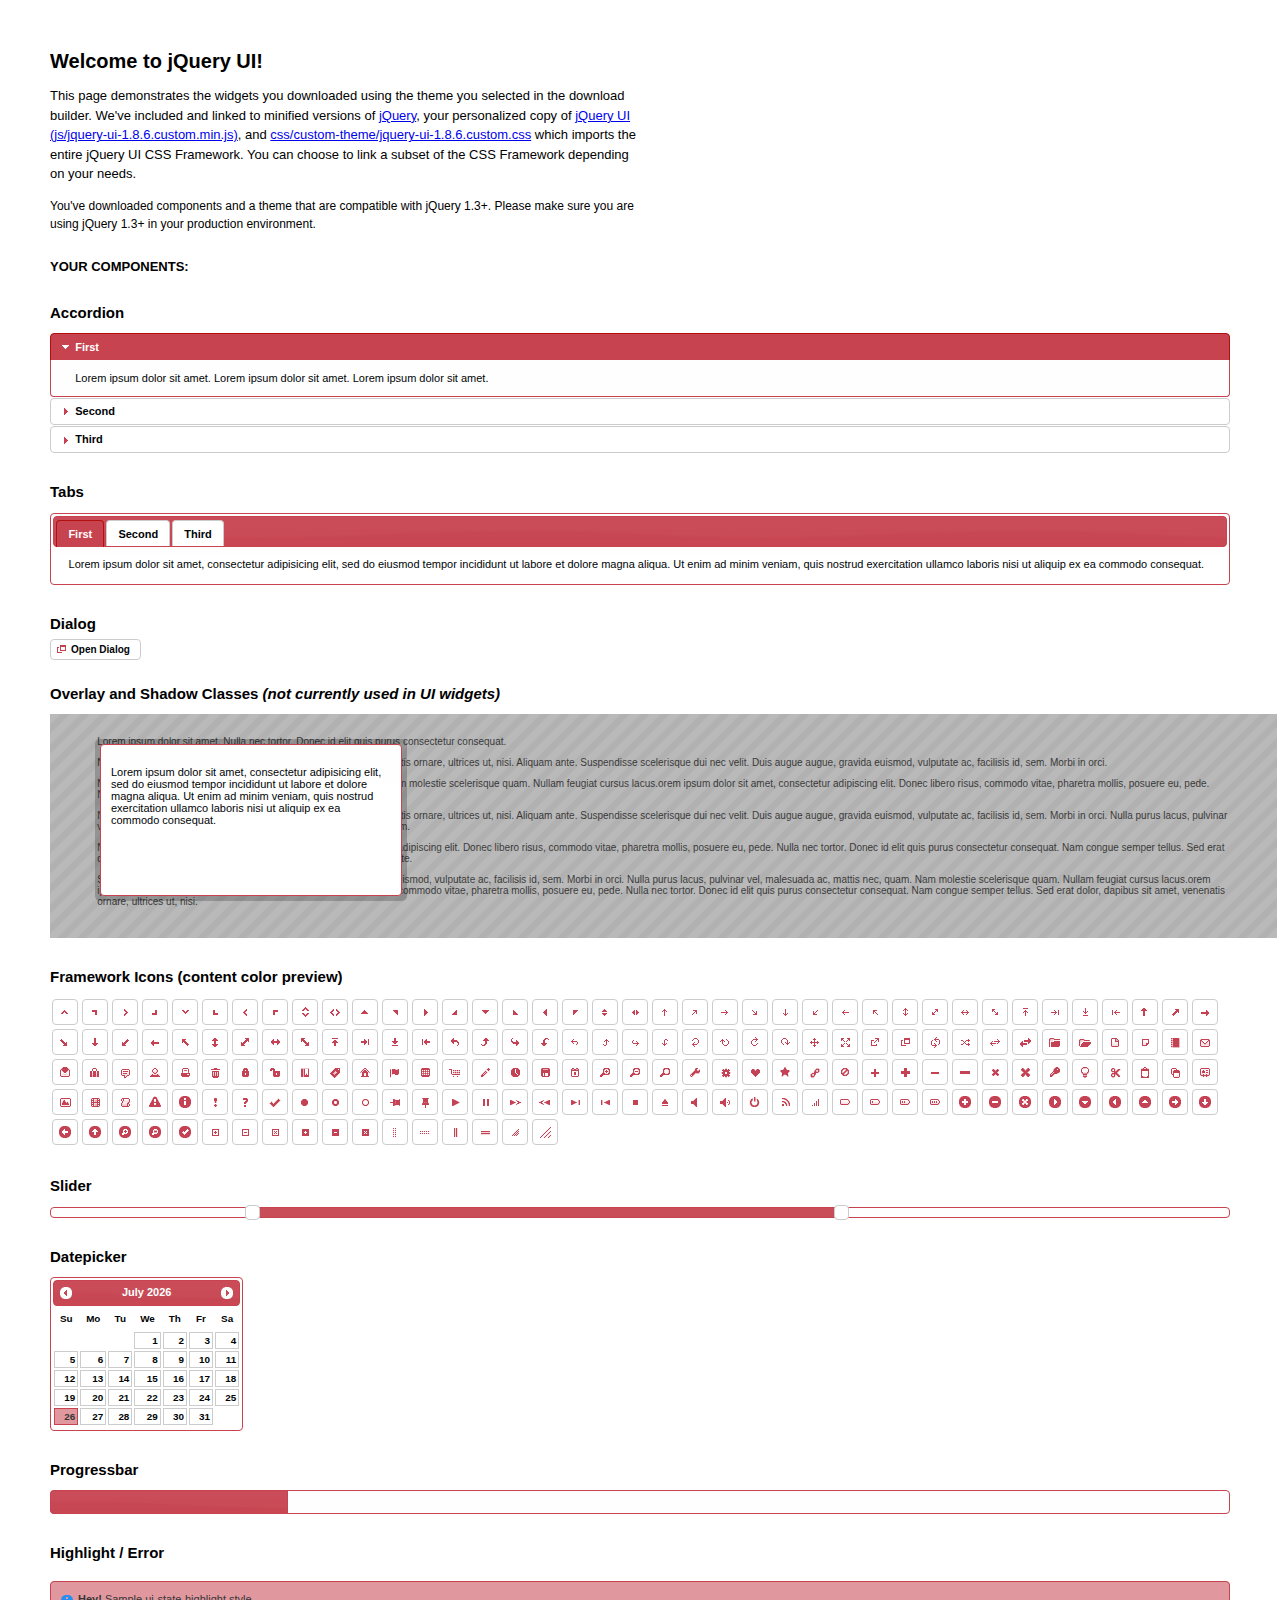
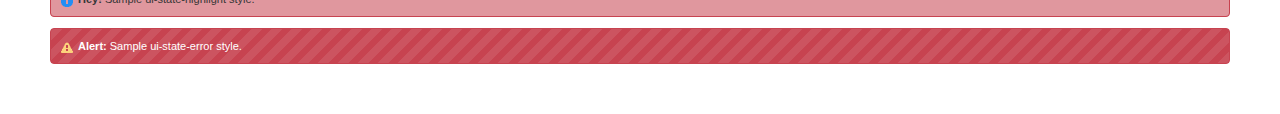
<file: biojsonutils/static/index.html>
<!DOCTYPE html>
<html>
	<head>
		<meta http-equiv="Content-Type" content="text/html; charset=iso-8859-1" />
		<title>jQuery UI Example Page</title>
		<link type="text/css" href="css/custom-theme/jquery-ui-1.8.6.custom.css" rel="stylesheet" />	
		<script type="text/javascript" src="js/jquery-1.4.2.min.js"></script>
		<script type="text/javascript" src="js/jquery-ui-1.8.6.custom.min.js"></script>
		<script type="text/javascript">
			$(function(){

				// Accordion
				$("#accordion").accordion({ header: "h3" });
	
				// Tabs
				$('#tabs').tabs();
	

				// Dialog			
				$('#dialog').dialog({
					autoOpen: false,
					width: 600,
					buttons: {
						"Ok": function() { 
							$(this).dialog("close"); 
						}, 
						"Cancel": function() { 
							$(this).dialog("close"); 
						} 
					}
				});
				
				// Dialog Link
				$('#dialog_link').click(function(){
					$('#dialog').dialog('open');
					return false;
				});

				// Datepicker
				$('#datepicker').datepicker({
					inline: true
				});
				
				// Slider
				$('#slider').slider({
					range: true,
					values: [17, 67]
				});
				
				// Progressbar
				$("#progressbar").progressbar({
					value: 20 
				});
				
				//hover states on the static widgets
				$('#dialog_link, ul#icons li').hover(
					function() { $(this).addClass('ui-state-hover'); }, 
					function() { $(this).removeClass('ui-state-hover'); }
				);
				
			});
		</script>
		<style type="text/css">
			/*demo page css*/
			body{ font: 62.5% "Trebuchet MS", sans-serif; margin: 50px;}
			.demoHeaders { margin-top: 2em; }
			#dialog_link {padding: .4em 1em .4em 20px;text-decoration: none;position: relative;}
			#dialog_link span.ui-icon {margin: 0 5px 0 0;position: absolute;left: .2em;top: 50%;margin-top: -8px;}
			ul#icons {margin: 0; padding: 0;}
			ul#icons li {margin: 2px; position: relative; padding: 4px 0; cursor: pointer; float: left;  list-style: none;}
			ul#icons span.ui-icon {float: left; margin: 0 4px;}
		</style>	
	</head>
	<body>
	<h1>Welcome to jQuery UI!</h1>
	<p style="font-size: 1.3em; line-height: 1.5; margin: 1em 0; width: 50%;">This page demonstrates the widgets you downloaded using the theme you selected in the download builder. We've included and linked to minified versions of <a href="js/jquery-1.4.2.min.js">jQuery</a>, your personalized copy of <a href="js/jquery-ui-1.8.6.custom.min.js">jQuery UI (js/jquery-ui-1.8.6.custom.min.js)</a>, and <a href="css/custom-theme/jquery-ui-1.8.6.custom.css">css/custom-theme/jquery-ui-1.8.6.custom.css</a> which imports the entire jQuery UI CSS Framework. You can choose to link a subset of the CSS Framework depending on your needs. </p>
	<p style="font-size: 1.2em; line-height: 1.5; margin: 1em 0; width: 50%;">You've downloaded components and a theme that are compatible with jQuery 1.3+. Please make sure you are using jQuery 1.3+ in your production environment.</p>	

	<p style="font-weight: bold; margin: 2em 0 1em; font-size: 1.3em;">YOUR COMPONENTS:</p>
		
		<!-- Accordion -->
		<h2 class="demoHeaders">Accordion</h2>
		<div id="accordion">
			<div>
				<h3><a href="#">First</a></h3>
				<div>Lorem ipsum dolor sit amet. Lorem ipsum dolor sit amet. Lorem ipsum dolor sit amet.</div>
			</div>
			<div>
				<h3><a href="#">Second</a></h3>
				<div>Phasellus mattis tincidunt nibh.</div>
			</div>
			<div>
				<h3><a href="#">Third</a></h3>
				<div>Nam dui erat, auctor a, dignissim quis.</div>
			</div>
		</div>
	
		<!-- Tabs -->
		<h2 class="demoHeaders">Tabs</h2>
		<div id="tabs">
			<ul>
				<li><a href="#tabs-1">First</a></li>
				<li><a href="#tabs-2">Second</a></li>
				<li><a href="#tabs-3">Third</a></li>
			</ul>
			<div id="tabs-1">Lorem ipsum dolor sit amet, consectetur adipisicing elit, sed do eiusmod tempor incididunt ut labore et dolore magna aliqua. Ut enim ad minim veniam, quis nostrud exercitation ullamco laboris nisi ut aliquip ex ea commodo consequat.</div>
			<div id="tabs-2">Phasellus mattis tincidunt nibh. Cras orci urna, blandit id, pretium vel, aliquet ornare, felis. Maecenas scelerisque sem non nisl. Fusce sed lorem in enim dictum bibendum.</div>
			<div id="tabs-3">Nam dui erat, auctor a, dignissim quis, sollicitudin eu, felis. Pellentesque nisi urna, interdum eget, sagittis et, consequat vestibulum, lacus. Mauris porttitor ullamcorper augue.</div>
		</div>
	
		<!-- Dialog NOTE: Dialog is not generated by UI in this demo so it can be visually styled in themeroller-->
		<h2 class="demoHeaders">Dialog</h2>
		<p><a href="#" id="dialog_link" class="ui-state-default ui-corner-all"><span class="ui-icon ui-icon-newwin"></span>Open Dialog</a></p>
		
		
		<h2 class="demoHeaders">Overlay and Shadow Classes <em>(not currently used in UI widgets)</em></h2>
		<div style="position: relative; width: 96%; height: 200px; padding:1% 4%; overflow:hidden;" class="fakewindowcontain">
			<p>Lorem ipsum dolor sit amet,  Nulla nec tortor. Donec id elit quis purus consectetur consequat. </p><p>Nam congue semper tellus. Sed erat dolor, dapibus sit amet, venenatis ornare, ultrices ut, nisi. Aliquam ante. Suspendisse scelerisque dui nec velit. Duis augue augue, gravida euismod, vulputate ac, facilisis id, sem. Morbi in orci. </p><p>Nulla purus lacus, pulvinar vel, malesuada ac, mattis nec, quam. Nam molestie scelerisque quam. Nullam feugiat cursus lacus.orem ipsum dolor sit amet, consectetur adipiscing elit. Donec libero risus, commodo vitae, pharetra mollis, posuere eu, pede. Nulla nec tortor. Donec id elit quis purus consectetur consequat. </p><p>Nam congue semper tellus. Sed erat dolor, dapibus sit amet, venenatis ornare, ultrices ut, nisi. Aliquam ante. Suspendisse scelerisque dui nec velit. Duis augue augue, gravida euismod, vulputate ac, facilisis id, sem. Morbi in orci. Nulla purus lacus, pulvinar vel, malesuada ac, mattis nec, quam. Nam molestie scelerisque quam. </p><p>Nullam feugiat cursus lacus.orem ipsum dolor sit amet, consectetur adipiscing elit. Donec libero risus, commodo vitae, pharetra mollis, posuere eu, pede. Nulla nec tortor. Donec id elit quis purus consectetur consequat. Nam congue semper tellus. Sed erat dolor, dapibus sit amet, venenatis ornare, ultrices ut, nisi. Aliquam ante. </p><p>Suspendisse scelerisque dui nec velit. Duis augue augue, gravida euismod, vulputate ac, facilisis id, sem. Morbi in orci. Nulla purus lacus, pulvinar vel, malesuada ac, mattis nec, quam. Nam molestie scelerisque quam. Nullam feugiat cursus lacus.orem ipsum dolor sit amet, consectetur adipiscing elit. Donec libero risus, commodo vitae, pharetra mollis, posuere eu, pede. Nulla nec tortor. Donec id elit quis purus consectetur consequat. Nam congue semper tellus. Sed erat dolor, dapibus sit amet, venenatis ornare, ultrices ut, nisi. </p>
			
			<!-- ui-dialog -->
			<div class="ui-overlay"><div class="ui-widget-overlay"></div><div class="ui-widget-shadow ui-corner-all" style="width: 302px; height: 152px; position: absolute; left: 50px; top: 30px;"></div></div>
			<div style="position: absolute; width: 280px; height: 130px;left: 50px; top: 30px; padding: 10px;" class="ui-widget ui-widget-content ui-corner-all">
				<div class="ui-dialog-content ui-widget-content" style="background: none; border: 0;">
					<p>Lorem ipsum dolor sit amet, consectetur adipisicing elit, sed do eiusmod tempor incididunt ut labore et dolore magna aliqua. Ut enim ad minim veniam, quis nostrud exercitation ullamco laboris nisi ut aliquip ex ea commodo consequat.</p>
				</div>
			</div>
		
		</div>

		
		<!-- ui-dialog -->
		<div id="dialog" title="Dialog Title">
			<p>Lorem ipsum dolor sit amet, consectetur adipisicing elit, sed do eiusmod tempor incididunt ut labore et dolore magna aliqua. Ut enim ad minim veniam, quis nostrud exercitation ullamco laboris nisi ut aliquip ex ea commodo consequat.</p>
		</div>
			
				
				
		<h2 class="demoHeaders">Framework Icons (content color preview)</h2>
		<ul id="icons" class="ui-widget ui-helper-clearfix">
		
		<li class="ui-state-default ui-corner-all" title=".ui-icon-carat-1-n"><span class="ui-icon ui-icon-carat-1-n"></span></li>
		<li class="ui-state-default ui-corner-all" title=".ui-icon-carat-1-ne"><span class="ui-icon ui-icon-carat-1-ne"></span></li>
		<li class="ui-state-default ui-corner-all" title=".ui-icon-carat-1-e"><span class="ui-icon ui-icon-carat-1-e"></span></li>
		
		<li class="ui-state-default ui-corner-all" title=".ui-icon-carat-1-se"><span class="ui-icon ui-icon-carat-1-se"></span></li>
		<li class="ui-state-default ui-corner-all" title=".ui-icon-carat-1-s"><span class="ui-icon ui-icon-carat-1-s"></span></li>
		<li class="ui-state-default ui-corner-all" title=".ui-icon-carat-1-sw"><span class="ui-icon ui-icon-carat-1-sw"></span></li>
		<li class="ui-state-default ui-corner-all" title=".ui-icon-carat-1-w"><span class="ui-icon ui-icon-carat-1-w"></span></li>
		<li class="ui-state-default ui-corner-all" title=".ui-icon-carat-1-nw"><span class="ui-icon ui-icon-carat-1-nw"></span></li>
		<li class="ui-state-default ui-corner-all" title=".ui-icon-carat-2-n-s"><span class="ui-icon ui-icon-carat-2-n-s"></span></li>
		<li class="ui-state-default ui-corner-all" title=".ui-icon-carat-2-e-w"><span class="ui-icon ui-icon-carat-2-e-w"></span></li>
		<li class="ui-state-default ui-corner-all" title=".ui-icon-triangle-1-n"><span class="ui-icon ui-icon-triangle-1-n"></span></li>
		<li class="ui-state-default ui-corner-all" title=".ui-icon-triangle-1-ne"><span class="ui-icon ui-icon-triangle-1-ne"></span></li>
		
		<li class="ui-state-default ui-corner-all" title=".ui-icon-triangle-1-e"><span class="ui-icon ui-icon-triangle-1-e"></span></li>
		<li class="ui-state-default ui-corner-all" title=".ui-icon-triangle-1-se"><span class="ui-icon ui-icon-triangle-1-se"></span></li>
		<li class="ui-state-default ui-corner-all" title=".ui-icon-triangle-1-s"><span class="ui-icon ui-icon-triangle-1-s"></span></li>
		<li class="ui-state-default ui-corner-all" title=".ui-icon-triangle-1-sw"><span class="ui-icon ui-icon-triangle-1-sw"></span></li>
		<li class="ui-state-default ui-corner-all" title=".ui-icon-triangle-1-w"><span class="ui-icon ui-icon-triangle-1-w"></span></li>
		<li class="ui-state-default ui-corner-all" title=".ui-icon-triangle-1-nw"><span class="ui-icon ui-icon-triangle-1-nw"></span></li>
		<li class="ui-state-default ui-corner-all" title=".ui-icon-triangle-2-n-s"><span class="ui-icon ui-icon-triangle-2-n-s"></span></li>
		<li class="ui-state-default ui-corner-all" title=".ui-icon-triangle-2-e-w"><span class="ui-icon ui-icon-triangle-2-e-w"></span></li>
		<li class="ui-state-default ui-corner-all" title=".ui-icon-arrow-1-n"><span class="ui-icon ui-icon-arrow-1-n"></span></li>
		
		<li class="ui-state-default ui-corner-all" title=".ui-icon-arrow-1-ne"><span class="ui-icon ui-icon-arrow-1-ne"></span></li>
		<li class="ui-state-default ui-corner-all" title=".ui-icon-arrow-1-e"><span class="ui-icon ui-icon-arrow-1-e"></span></li>
		<li class="ui-state-default ui-corner-all" title=".ui-icon-arrow-1-se"><span class="ui-icon ui-icon-arrow-1-se"></span></li>
		<li class="ui-state-default ui-corner-all" title=".ui-icon-arrow-1-s"><span class="ui-icon ui-icon-arrow-1-s"></span></li>
		<li class="ui-state-default ui-corner-all" title=".ui-icon-arrow-1-sw"><span class="ui-icon ui-icon-arrow-1-sw"></span></li>
		<li class="ui-state-default ui-corner-all" title=".ui-icon-arrow-1-w"><span class="ui-icon ui-icon-arrow-1-w"></span></li>
		<li class="ui-state-default ui-corner-all" title=".ui-icon-arrow-1-nw"><span class="ui-icon ui-icon-arrow-1-nw"></span></li>
		<li class="ui-state-default ui-corner-all" title=".ui-icon-arrow-2-n-s"><span class="ui-icon ui-icon-arrow-2-n-s"></span></li>
		<li class="ui-state-default ui-corner-all" title=".ui-icon-arrow-2-ne-sw"><span class="ui-icon ui-icon-arrow-2-ne-sw"></span></li>
		
		<li class="ui-state-default ui-corner-all" title=".ui-icon-arrow-2-e-w"><span class="ui-icon ui-icon-arrow-2-e-w"></span></li>
		<li class="ui-state-default ui-corner-all" title=".ui-icon-arrow-2-se-nw"><span class="ui-icon ui-icon-arrow-2-se-nw"></span></li>
		<li class="ui-state-default ui-corner-all" title=".ui-icon-arrowstop-1-n"><span class="ui-icon ui-icon-arrowstop-1-n"></span></li>
		<li class="ui-state-default ui-corner-all" title=".ui-icon-arrowstop-1-e"><span class="ui-icon ui-icon-arrowstop-1-e"></span></li>
		<li class="ui-state-default ui-corner-all" title=".ui-icon-arrowstop-1-s"><span class="ui-icon ui-icon-arrowstop-1-s"></span></li>
		<li class="ui-state-default ui-corner-all" title=".ui-icon-arrowstop-1-w"><span class="ui-icon ui-icon-arrowstop-1-w"></span></li>
		<li class="ui-state-default ui-corner-all" title=".ui-icon-arrowthick-1-n"><span class="ui-icon ui-icon-arrowthick-1-n"></span></li>
		<li class="ui-state-default ui-corner-all" title=".ui-icon-arrowthick-1-ne"><span class="ui-icon ui-icon-arrowthick-1-ne"></span></li>
		<li class="ui-state-default ui-corner-all" title=".ui-icon-arrowthick-1-e"><span class="ui-icon ui-icon-arrowthick-1-e"></span></li>
		
		<li class="ui-state-default ui-corner-all" title=".ui-icon-arrowthick-1-se"><span class="ui-icon ui-icon-arrowthick-1-se"></span></li>
		<li class="ui-state-default ui-corner-all" title=".ui-icon-arrowthick-1-s"><span class="ui-icon ui-icon-arrowthick-1-s"></span></li>
		<li class="ui-state-default ui-corner-all" title=".ui-icon-arrowthick-1-sw"><span class="ui-icon ui-icon-arrowthick-1-sw"></span></li>
		<li class="ui-state-default ui-corner-all" title=".ui-icon-arrowthick-1-w"><span class="ui-icon ui-icon-arrowthick-1-w"></span></li>
		<li class="ui-state-default ui-corner-all" title=".ui-icon-arrowthick-1-nw"><span class="ui-icon ui-icon-arrowthick-1-nw"></span></li>
		<li class="ui-state-default ui-corner-all" title=".ui-icon-arrowthick-2-n-s"><span class="ui-icon ui-icon-arrowthick-2-n-s"></span></li>
		<li class="ui-state-default ui-corner-all" title=".ui-icon-arrowthick-2-ne-sw"><span class="ui-icon ui-icon-arrowthick-2-ne-sw"></span></li>
		<li class="ui-state-default ui-corner-all" title=".ui-icon-arrowthick-2-e-w"><span class="ui-icon ui-icon-arrowthick-2-e-w"></span></li>
		<li class="ui-state-default ui-corner-all" title=".ui-icon-arrowthick-2-se-nw"><span class="ui-icon ui-icon-arrowthick-2-se-nw"></span></li>
		
		<li class="ui-state-default ui-corner-all" title=".ui-icon-arrowthickstop-1-n"><span class="ui-icon ui-icon-arrowthickstop-1-n"></span></li>
		<li class="ui-state-default ui-corner-all" title=".ui-icon-arrowthickstop-1-e"><span class="ui-icon ui-icon-arrowthickstop-1-e"></span></li>
		<li class="ui-state-default ui-corner-all" title=".ui-icon-arrowthickstop-1-s"><span class="ui-icon ui-icon-arrowthickstop-1-s"></span></li>
		<li class="ui-state-default ui-corner-all" title=".ui-icon-arrowthickstop-1-w"><span class="ui-icon ui-icon-arrowthickstop-1-w"></span></li>
		<li class="ui-state-default ui-corner-all" title=".ui-icon-arrowreturnthick-1-w"><span class="ui-icon ui-icon-arrowreturnthick-1-w"></span></li>
		<li class="ui-state-default ui-corner-all" title=".ui-icon-arrowreturnthick-1-n"><span class="ui-icon ui-icon-arrowreturnthick-1-n"></span></li>
		<li class="ui-state-default ui-corner-all" title=".ui-icon-arrowreturnthick-1-e"><span class="ui-icon ui-icon-arrowreturnthick-1-e"></span></li>
		<li class="ui-state-default ui-corner-all" title=".ui-icon-arrowreturnthick-1-s"><span class="ui-icon ui-icon-arrowreturnthick-1-s"></span></li>
		<li class="ui-state-default ui-corner-all" title=".ui-icon-arrowreturn-1-w"><span class="ui-icon ui-icon-arrowreturn-1-w"></span></li>
		
		<li class="ui-state-default ui-corner-all" title=".ui-icon-arrowreturn-1-n"><span class="ui-icon ui-icon-arrowreturn-1-n"></span></li>
		<li class="ui-state-default ui-corner-all" title=".ui-icon-arrowreturn-1-e"><span class="ui-icon ui-icon-arrowreturn-1-e"></span></li>
		<li class="ui-state-default ui-corner-all" title=".ui-icon-arrowreturn-1-s"><span class="ui-icon ui-icon-arrowreturn-1-s"></span></li>
		<li class="ui-state-default ui-corner-all" title=".ui-icon-arrowrefresh-1-w"><span class="ui-icon ui-icon-arrowrefresh-1-w"></span></li>
		<li class="ui-state-default ui-corner-all" title=".ui-icon-arrowrefresh-1-n"><span class="ui-icon ui-icon-arrowrefresh-1-n"></span></li>
		<li class="ui-state-default ui-corner-all" title=".ui-icon-arrowrefresh-1-e"><span class="ui-icon ui-icon-arrowrefresh-1-e"></span></li>
		<li class="ui-state-default ui-corner-all" title=".ui-icon-arrowrefresh-1-s"><span class="ui-icon ui-icon-arrowrefresh-1-s"></span></li>
		<li class="ui-state-default ui-corner-all" title=".ui-icon-arrow-4"><span class="ui-icon ui-icon-arrow-4"></span></li>
		<li class="ui-state-default ui-corner-all" title=".ui-icon-arrow-4-diag"><span class="ui-icon ui-icon-arrow-4-diag"></span></li>
		
		<li class="ui-state-default ui-corner-all" title=".ui-icon-extlink"><span class="ui-icon ui-icon-extlink"></span></li>
		<li class="ui-state-default ui-corner-all" title=".ui-icon-newwin"><span class="ui-icon ui-icon-newwin"></span></li>
		<li class="ui-state-default ui-corner-all" title=".ui-icon-refresh"><span class="ui-icon ui-icon-refresh"></span></li>
		<li class="ui-state-default ui-corner-all" title=".ui-icon-shuffle"><span class="ui-icon ui-icon-shuffle"></span></li>
		<li class="ui-state-default ui-corner-all" title=".ui-icon-transfer-e-w"><span class="ui-icon ui-icon-transfer-e-w"></span></li>
		<li class="ui-state-default ui-corner-all" title=".ui-icon-transferthick-e-w"><span class="ui-icon ui-icon-transferthick-e-w"></span></li>
		<li class="ui-state-default ui-corner-all" title=".ui-icon-folder-collapsed"><span class="ui-icon ui-icon-folder-collapsed"></span></li>
		<li class="ui-state-default ui-corner-all" title=".ui-icon-folder-open"><span class="ui-icon ui-icon-folder-open"></span></li>
		<li class="ui-state-default ui-corner-all" title=".ui-icon-document"><span class="ui-icon ui-icon-document"></span></li>
		
		<li class="ui-state-default ui-corner-all" title=".ui-icon-document-b"><span class="ui-icon ui-icon-document-b"></span></li>
		<li class="ui-state-default ui-corner-all" title=".ui-icon-note"><span class="ui-icon ui-icon-note"></span></li>
		<li class="ui-state-default ui-corner-all" title=".ui-icon-mail-closed"><span class="ui-icon ui-icon-mail-closed"></span></li>
		<li class="ui-state-default ui-corner-all" title=".ui-icon-mail-open"><span class="ui-icon ui-icon-mail-open"></span></li>
		<li class="ui-state-default ui-corner-all" title=".ui-icon-suitcase"><span class="ui-icon ui-icon-suitcase"></span></li>
		<li class="ui-state-default ui-corner-all" title=".ui-icon-comment"><span class="ui-icon ui-icon-comment"></span></li>
		<li class="ui-state-default ui-corner-all" title=".ui-icon-person"><span class="ui-icon ui-icon-person"></span></li>
		<li class="ui-state-default ui-corner-all" title=".ui-icon-print"><span class="ui-icon ui-icon-print"></span></li>
		<li class="ui-state-default ui-corner-all" title=".ui-icon-trash"><span class="ui-icon ui-icon-trash"></span></li>
		
		<li class="ui-state-default ui-corner-all" title=".ui-icon-locked"><span class="ui-icon ui-icon-locked"></span></li>
		<li class="ui-state-default ui-corner-all" title=".ui-icon-unlocked"><span class="ui-icon ui-icon-unlocked"></span></li>
		<li class="ui-state-default ui-corner-all" title=".ui-icon-bookmark"><span class="ui-icon ui-icon-bookmark"></span></li>
		<li class="ui-state-default ui-corner-all" title=".ui-icon-tag"><span class="ui-icon ui-icon-tag"></span></li>
		<li class="ui-state-default ui-corner-all" title=".ui-icon-home"><span class="ui-icon ui-icon-home"></span></li>
		<li class="ui-state-default ui-corner-all" title=".ui-icon-flag"><span class="ui-icon ui-icon-flag"></span></li>
		<li class="ui-state-default ui-corner-all" title=".ui-icon-calculator"><span class="ui-icon ui-icon-calculator"></span></li>
		<li class="ui-state-default ui-corner-all" title=".ui-icon-cart"><span class="ui-icon ui-icon-cart"></span></li>
		<li class="ui-state-default ui-corner-all" title=".ui-icon-pencil"><span class="ui-icon ui-icon-pencil"></span></li>
		
		<li class="ui-state-default ui-corner-all" title=".ui-icon-clock"><span class="ui-icon ui-icon-clock"></span></li>
		<li class="ui-state-default ui-corner-all" title=".ui-icon-disk"><span class="ui-icon ui-icon-disk"></span></li>
		<li class="ui-state-default ui-corner-all" title=".ui-icon-calendar"><span class="ui-icon ui-icon-calendar"></span></li>
		<li class="ui-state-default ui-corner-all" title=".ui-icon-zoomin"><span class="ui-icon ui-icon-zoomin"></span></li>
		<li class="ui-state-default ui-corner-all" title=".ui-icon-zoomout"><span class="ui-icon ui-icon-zoomout"></span></li>
		<li class="ui-state-default ui-corner-all" title=".ui-icon-search"><span class="ui-icon ui-icon-search"></span></li>
		<li class="ui-state-default ui-corner-all" title=".ui-icon-wrench"><span class="ui-icon ui-icon-wrench"></span></li>
		<li class="ui-state-default ui-corner-all" title=".ui-icon-gear"><span class="ui-icon ui-icon-gear"></span></li>
		<li class="ui-state-default ui-corner-all" title=".ui-icon-heart"><span class="ui-icon ui-icon-heart"></span></li>
		
		<li class="ui-state-default ui-corner-all" title=".ui-icon-star"><span class="ui-icon ui-icon-star"></span></li>
		<li class="ui-state-default ui-corner-all" title=".ui-icon-link"><span class="ui-icon ui-icon-link"></span></li>
		<li class="ui-state-default ui-corner-all" title=".ui-icon-cancel"><span class="ui-icon ui-icon-cancel"></span></li>
		<li class="ui-state-default ui-corner-all" title=".ui-icon-plus"><span class="ui-icon ui-icon-plus"></span></li>
		<li class="ui-state-default ui-corner-all" title=".ui-icon-plusthick"><span class="ui-icon ui-icon-plusthick"></span></li>
		<li class="ui-state-default ui-corner-all" title=".ui-icon-minus"><span class="ui-icon ui-icon-minus"></span></li>
		<li class="ui-state-default ui-corner-all" title=".ui-icon-minusthick"><span class="ui-icon ui-icon-minusthick"></span></li>
		<li class="ui-state-default ui-corner-all" title=".ui-icon-close"><span class="ui-icon ui-icon-close"></span></li>
		<li class="ui-state-default ui-corner-all" title=".ui-icon-closethick"><span class="ui-icon ui-icon-closethick"></span></li>
		
		<li class="ui-state-default ui-corner-all" title=".ui-icon-key"><span class="ui-icon ui-icon-key"></span></li>
		<li class="ui-state-default ui-corner-all" title=".ui-icon-lightbulb"><span class="ui-icon ui-icon-lightbulb"></span></li>
		<li class="ui-state-default ui-corner-all" title=".ui-icon-scissors"><span class="ui-icon ui-icon-scissors"></span></li>
		<li class="ui-state-default ui-corner-all" title=".ui-icon-clipboard"><span class="ui-icon ui-icon-clipboard"></span></li>
		<li class="ui-state-default ui-corner-all" title=".ui-icon-copy"><span class="ui-icon ui-icon-copy"></span></li>
		<li class="ui-state-default ui-corner-all" title=".ui-icon-contact"><span class="ui-icon ui-icon-contact"></span></li>
		<li class="ui-state-default ui-corner-all" title=".ui-icon-image"><span class="ui-icon ui-icon-image"></span></li>
		<li class="ui-state-default ui-corner-all" title=".ui-icon-video"><span class="ui-icon ui-icon-video"></span></li>
		<li class="ui-state-default ui-corner-all" title=".ui-icon-script"><span class="ui-icon ui-icon-script"></span></li>
		<li class="ui-state-default ui-corner-all" title=".ui-icon-alert"><span class="ui-icon ui-icon-alert"></span></li>
		
		<li class="ui-state-default ui-corner-all" title=".ui-icon-info"><span class="ui-icon ui-icon-info"></span></li>
		<li class="ui-state-default ui-corner-all" title=".ui-icon-notice"><span class="ui-icon ui-icon-notice"></span></li>
		<li class="ui-state-default ui-corner-all" title=".ui-icon-help"><span class="ui-icon ui-icon-help"></span></li>
		<li class="ui-state-default ui-corner-all" title=".ui-icon-check"><span class="ui-icon ui-icon-check"></span></li>
		<li class="ui-state-default ui-corner-all" title=".ui-icon-bullet"><span class="ui-icon ui-icon-bullet"></span></li>
		<li class="ui-state-default ui-corner-all" title=".ui-icon-radio-off"><span class="ui-icon ui-icon-radio-off"></span></li>
		<li class="ui-state-default ui-corner-all" title=".ui-icon-radio-on"><span class="ui-icon ui-icon-radio-on"></span></li>
		<li class="ui-state-default ui-corner-all" title=".ui-icon-pin-w"><span class="ui-icon ui-icon-pin-w"></span></li>
		<li class="ui-state-default ui-corner-all" title=".ui-icon-pin-s"><span class="ui-icon ui-icon-pin-s"></span></li>
		<li class="ui-state-default ui-corner-all" title=".ui-icon-play"><span class="ui-icon ui-icon-play"></span></li>
		<li class="ui-state-default ui-corner-all" title=".ui-icon-pause"><span class="ui-icon ui-icon-pause"></span></li>
		
		<li class="ui-state-default ui-corner-all" title=".ui-icon-seek-next"><span class="ui-icon ui-icon-seek-next"></span></li>
		<li class="ui-state-default ui-corner-all" title=".ui-icon-seek-prev"><span class="ui-icon ui-icon-seek-prev"></span></li>
		<li class="ui-state-default ui-corner-all" title=".ui-icon-seek-end"><span class="ui-icon ui-icon-seek-end"></span></li>
		<li class="ui-state-default ui-corner-all" title=".ui-icon-seek-first"><span class="ui-icon ui-icon-seek-first"></span></li>
		<li class="ui-state-default ui-corner-all" title=".ui-icon-stop"><span class="ui-icon ui-icon-stop"></span></li>
		<li class="ui-state-default ui-corner-all" title=".ui-icon-eject"><span class="ui-icon ui-icon-eject"></span></li>
		<li class="ui-state-default ui-corner-all" title=".ui-icon-volume-off"><span class="ui-icon ui-icon-volume-off"></span></li>
		<li class="ui-state-default ui-corner-all" title=".ui-icon-volume-on"><span class="ui-icon ui-icon-volume-on"></span></li>
		<li class="ui-state-default ui-corner-all" title=".ui-icon-power"><span class="ui-icon ui-icon-power"></span></li>
		
		<li class="ui-state-default ui-corner-all" title=".ui-icon-signal-diag"><span class="ui-icon ui-icon-signal-diag"></span></li>
		<li class="ui-state-default ui-corner-all" title=".ui-icon-signal"><span class="ui-icon ui-icon-signal"></span></li>
		<li class="ui-state-default ui-corner-all" title=".ui-icon-battery-0"><span class="ui-icon ui-icon-battery-0"></span></li>
		<li class="ui-state-default ui-corner-all" title=".ui-icon-battery-1"><span class="ui-icon ui-icon-battery-1"></span></li>
		<li class="ui-state-default ui-corner-all" title=".ui-icon-battery-2"><span class="ui-icon ui-icon-battery-2"></span></li>
		<li class="ui-state-default ui-corner-all" title=".ui-icon-battery-3"><span class="ui-icon ui-icon-battery-3"></span></li>
		<li class="ui-state-default ui-corner-all" title=".ui-icon-circle-plus"><span class="ui-icon ui-icon-circle-plus"></span></li>
		<li class="ui-state-default ui-corner-all" title=".ui-icon-circle-minus"><span class="ui-icon ui-icon-circle-minus"></span></li>
		<li class="ui-state-default ui-corner-all" title=".ui-icon-circle-close"><span class="ui-icon ui-icon-circle-close"></span></li>
		
		<li class="ui-state-default ui-corner-all" title=".ui-icon-circle-triangle-e"><span class="ui-icon ui-icon-circle-triangle-e"></span></li>
		<li class="ui-state-default ui-corner-all" title=".ui-icon-circle-triangle-s"><span class="ui-icon ui-icon-circle-triangle-s"></span></li>
		<li class="ui-state-default ui-corner-all" title=".ui-icon-circle-triangle-w"><span class="ui-icon ui-icon-circle-triangle-w"></span></li>
		<li class="ui-state-default ui-corner-all" title=".ui-icon-circle-triangle-n"><span class="ui-icon ui-icon-circle-triangle-n"></span></li>
		<li class="ui-state-default ui-corner-all" title=".ui-icon-circle-arrow-e"><span class="ui-icon ui-icon-circle-arrow-e"></span></li>
		<li class="ui-state-default ui-corner-all" title=".ui-icon-circle-arrow-s"><span class="ui-icon ui-icon-circle-arrow-s"></span></li>
		<li class="ui-state-default ui-corner-all" title=".ui-icon-circle-arrow-w"><span class="ui-icon ui-icon-circle-arrow-w"></span></li>
		<li class="ui-state-default ui-corner-all" title=".ui-icon-circle-arrow-n"><span class="ui-icon ui-icon-circle-arrow-n"></span></li>
		<li class="ui-state-default ui-corner-all" title=".ui-icon-circle-zoomin"><span class="ui-icon ui-icon-circle-zoomin"></span></li>
		
		<li class="ui-state-default ui-corner-all" title=".ui-icon-circle-zoomout"><span class="ui-icon ui-icon-circle-zoomout"></span></li>
		<li class="ui-state-default ui-corner-all" title=".ui-icon-circle-check"><span class="ui-icon ui-icon-circle-check"></span></li>
		<li class="ui-state-default ui-corner-all" title=".ui-icon-circlesmall-plus"><span class="ui-icon ui-icon-circlesmall-plus"></span></li>
		<li class="ui-state-default ui-corner-all" title=".ui-icon-circlesmall-minus"><span class="ui-icon ui-icon-circlesmall-minus"></span></li>
		<li class="ui-state-default ui-corner-all" title=".ui-icon-circlesmall-close"><span class="ui-icon ui-icon-circlesmall-close"></span></li>
		<li class="ui-state-default ui-corner-all" title=".ui-icon-squaresmall-plus"><span class="ui-icon ui-icon-squaresmall-plus"></span></li>
		<li class="ui-state-default ui-corner-all" title=".ui-icon-squaresmall-minus"><span class="ui-icon ui-icon-squaresmall-minus"></span></li>
		<li class="ui-state-default ui-corner-all" title=".ui-icon-squaresmall-close"><span class="ui-icon ui-icon-squaresmall-close"></span></li>
		<li class="ui-state-default ui-corner-all" title=".ui-icon-grip-dotted-vertical"><span class="ui-icon ui-icon-grip-dotted-vertical"></span></li>
		
		<li class="ui-state-default ui-corner-all" title=".ui-icon-grip-dotted-horizontal"><span class="ui-icon ui-icon-grip-dotted-horizontal"></span></li>
		<li class="ui-state-default ui-corner-all" title=".ui-icon-grip-solid-vertical"><span class="ui-icon ui-icon-grip-solid-vertical"></span></li>
		<li class="ui-state-default ui-corner-all" title=".ui-icon-grip-solid-horizontal"><span class="ui-icon ui-icon-grip-solid-horizontal"></span></li>
		<li class="ui-state-default ui-corner-all" title=".ui-icon-gripsmall-diagonal-se"><span class="ui-icon ui-icon-gripsmall-diagonal-se"></span></li>
		<li class="ui-state-default ui-corner-all" title=".ui-icon-grip-diagonal-se"><span class="ui-icon ui-icon-grip-diagonal-se"></span></li>
		</ul>

	
		<!-- Slider -->
		<h2 class="demoHeaders">Slider</h2>
		<div id="slider"></div>
	
		<!-- Datepicker -->
		<h2 class="demoHeaders">Datepicker</h2>
		<div id="datepicker"></div>
	
		<!-- Progressbar -->
		<h2 class="demoHeaders">Progressbar</h2>	
		<div id="progressbar"></div>
			
		<!-- Highlight / Error -->
		<h2 class="demoHeaders">Highlight / Error</h2>
		<div class="ui-widget">
			<div class="ui-state-highlight ui-corner-all" style="margin-top: 20px; padding: 0 .7em;"> 
				<p><span class="ui-icon ui-icon-info" style="float: left; margin-right: .3em;"></span>
				<strong>Hey!</strong> Sample ui-state-highlight style.</p>
			</div>
		</div>
		<br/>
		<div class="ui-widget">
			<div class="ui-state-error ui-corner-all" style="padding: 0 .7em;"> 
				<p><span class="ui-icon ui-icon-alert" style="float: left; margin-right: .3em;"></span> 
				<strong>Alert:</strong> Sample ui-state-error style.</p>
			</div>
		</div>

	</body>
</html>
</file>
